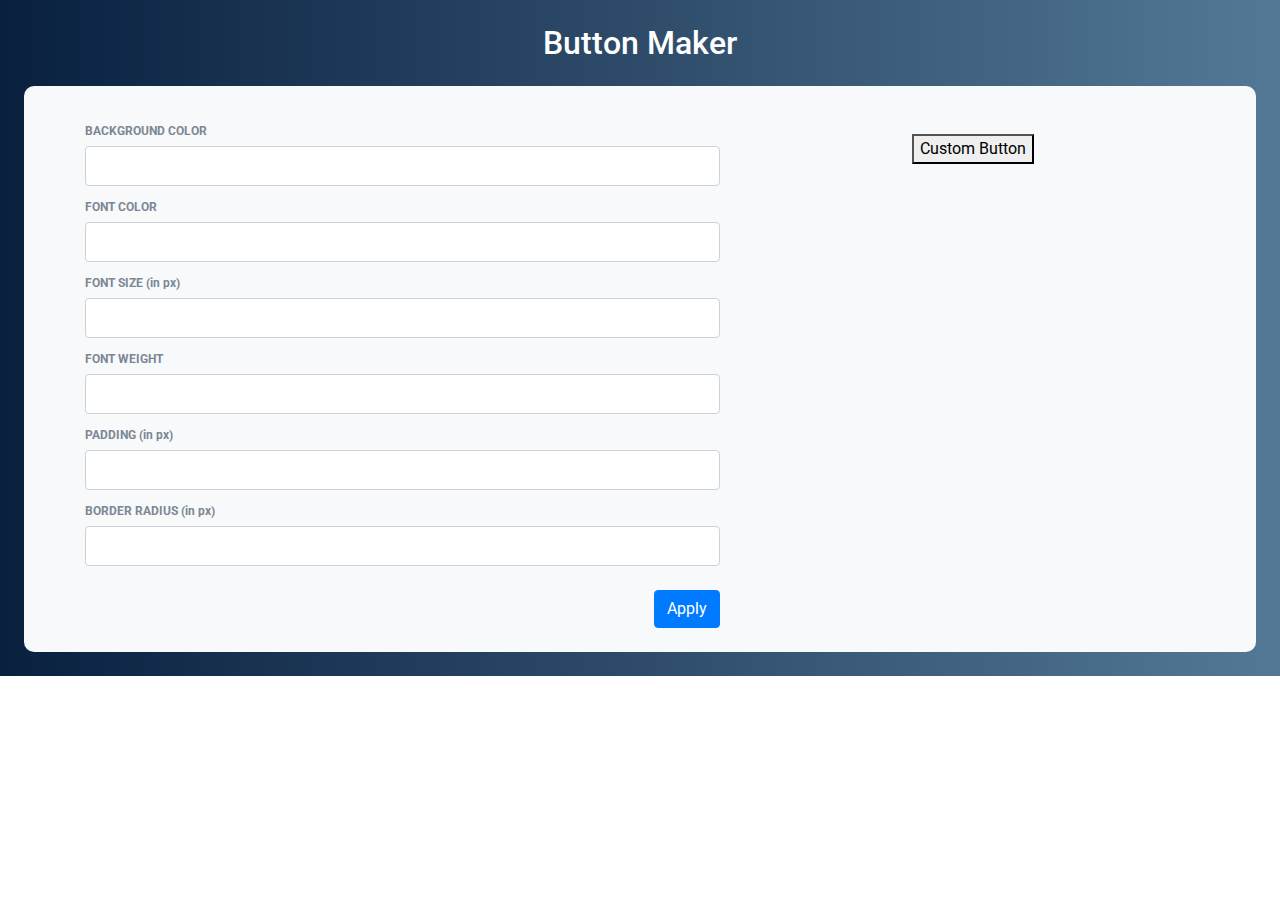
<file: Button Maker/index.html>
<!DOCTYPE html>
<html>
  <head>
    <link rel="stylesheet" href="style.css" />
    <link
      rel="stylesheet"
      href="https://stackpath.bootstrapcdn.com/bootstrap/4.5.2/css/bootstrap.min.css"
      integrity="sha384-JcKb8q3iqJ61gNV9KGb8thSsNjpSL0n8PARn9HuZOnIxN0hoP+VmmDGMN5t9UJ0Z"
      crossorigin="anonymous"
    />
    <script
      src="https://code.jquery.com/jquery-3.5.1.slim.min.js"
      integrity="sha384-DfXdz2htPH0lsSSs5nCTpuj/zy4C+OGpamoFVy38MVBnE+IbbVYUew+OrCXaRkfj"
      crossorigin="anonymous"
    ></script>
    <script
      src="https://cdn.jsdelivr.net/npm/popper.js@1.16.1/dist/umd/popper.min.js"
      integrity="sha384-9/reFTGAW83EW2RDu2S0VKaIzap3H66lZH81PoYlFhbGU+6BZp6G7niu735Sk7lN"
      crossorigin="anonymous"
    ></script>
    <script
      src="https://stackpath.bootstrapcdn.com/bootstrap/4.5.2/js/bootstrap.min.js"
      integrity="sha384-B4gt1jrGC7Jh4AgTPSdUtOBvfO8shuf57BaghqFfPlYxofvL8/KUEfYiJOMMV+rV"
      crossorigin="anonymous"
    ></script>
  </head>

  <body>
    <div class="button-maker-bg-container p-4">
      <h1 class="button-maker-heading text-center mb-4">Button Maker</h1>
      <div class="button-maker-container bg-light pt-4 pb-4">
        <div class="container">
          <div class="row">
            <div class="col-12 col-md-7">
              <p class="input-label">BACKGROUND COLOR</p>
              <input class="user-input" type="text" id="bgColorInput" />
              <p class="input-label">FONT COLOR</p>
              <input class="user-input" type="text" id="fontColorInput" />
              <p class="input-label">FONT SIZE (in px)</p>
              <input class="user-input" type="text" id="fontSizeInput" />
              <p class="input-label">FONT WEIGHT</p>
              <input class="user-input" type="text" id="fontWeightInput" />
              <p class="input-label">PADDING (in px)</p>
              <input class="user-input" type="text" id="paddingInput" />
              <p class="input-label">BORDER RADIUS (in px)</p>
              <input class="user-input" type="text" id="borderRadiusInput" />
              <div class="text-right mt-4">
                <button
                  id="applyButton"
                  class="btn btn-primary"
                  onclick="apply()"
                >
                  Apply
                </button>
              </div>
            </div>
            <div class="col-12 col-md-5 mt-4 text-center">
              <button class="custom-button" id="customButton">
                Custom Button
              </button>
            </div>
          </div>
        </div>
      </div>
    </div>
    <script src="main.js"></script>
  </body>
</html>
</file>
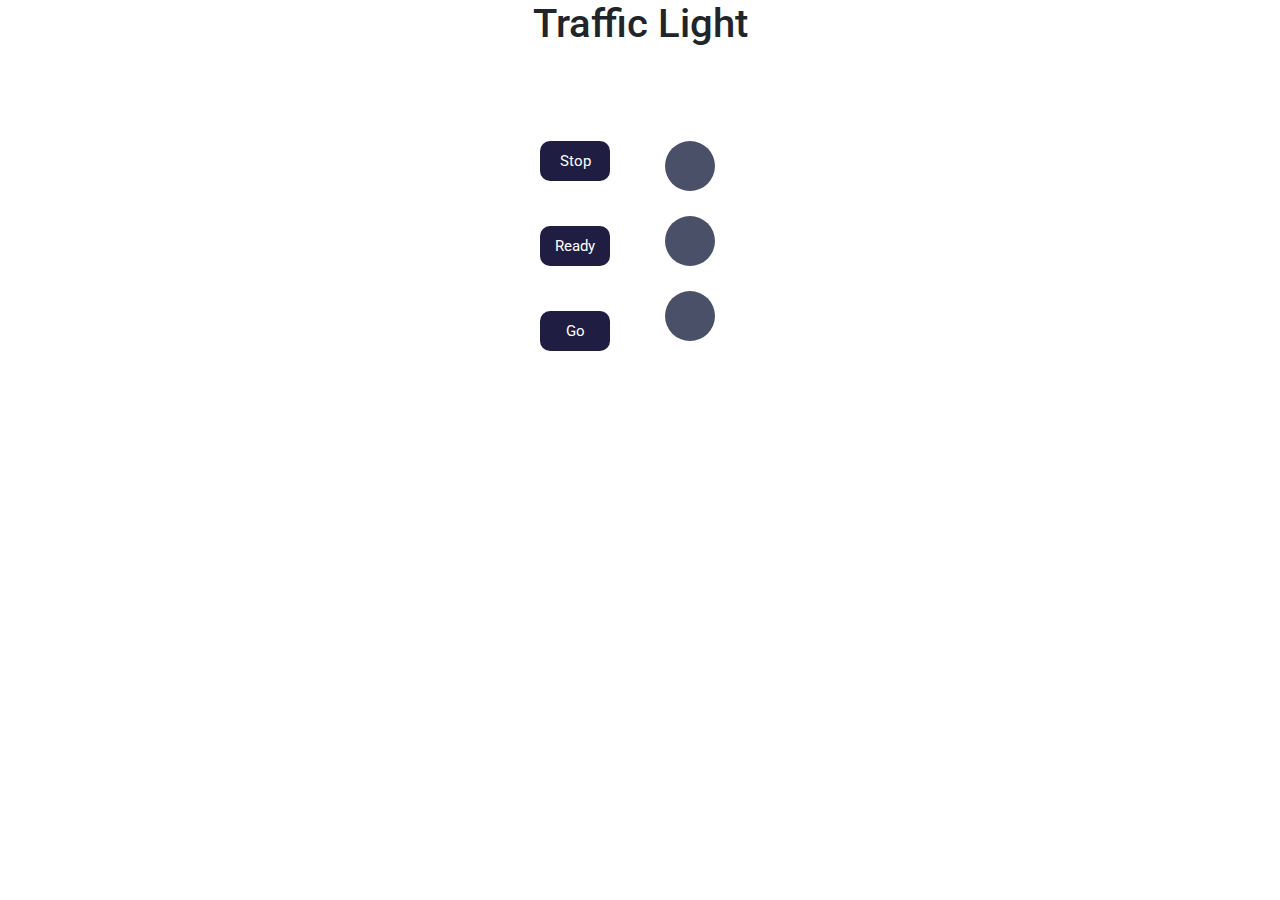
<file: jsCodePart1/index.html>
<!DOCTYPE html>
<html>
  <head>
    <link rel="stylesheet" href="style.css" />
    <link
      rel="stylesheet"
      href="https://stackpath.bootstrapcdn.com/bootstrap/4.5.2/css/bootstrap.min.css"
      integrity="sha384-JcKb8q3iqJ61gNV9KGb8thSsNjpSL0n8PARn9HuZOnIxN0hoP+VmmDGMN5t9UJ0Z"
      crossorigin="anonymous"
    />
    <script
      src="https://code.jquery.com/jquery-3.5.1.slim.min.js"
      integrity="sha384-DfXdz2htPH0lsSSs5nCTpuj/zy4C+OGpamoFVy38MVBnE+IbbVYUew+OrCXaRkfj"
      crossorigin="anonymous"
    ></script>
    <script
      src="https://cdn.jsdelivr.net/npm/popper.js@1.16.1/dist/umd/popper.min.js"
      integrity="sha384-9/reFTGAW83EW2RDu2S0VKaIzap3H66lZH81PoYlFhbGU+6BZp6G7niu735Sk7lN"
      crossorigin="anonymous"
    ></script>
    <script
      src="https://stackpath.bootstrapcdn.com/bootstrap/4.5.2/js/bootstrap.min.js"
      integrity="sha384-B4gt1jrGC7Jh4AgTPSdUtOBvfO8shuf57BaghqFfPlYxofvL8/KUEfYiJOMMV+rV"
      crossorigin="anonymous"
    ></script>
  </head>

  <body>
    <div class="Traffic-light-container">
      <h1 class="traf-light-heading text-center">Traffic Light</h1>
      <div class="d-flex flex-row justify-content-center m-5">
        <div class="d-flex flex-column">
          <button id="stopButton" class="button" onclick="turnOnRed()">
            Stop
          </button>
          <button id="readyButton" class="button" onclick="turnOnYellow()">
            Ready
          </button>
          <button id="goButton" class="button" onclick="turnOnGreen()">
            Go
          </button>
        </div>
        <div class="traffic-light">
          <div id="stopLight" class="bulb"></div>
          <div id="readyLight" class="bulb"></div>
          <div id="goLight" class="bulb"></div>
        </div>
      </div>
    </div>
    <script src="main.js"></script>
  </body>
</html>
</file>
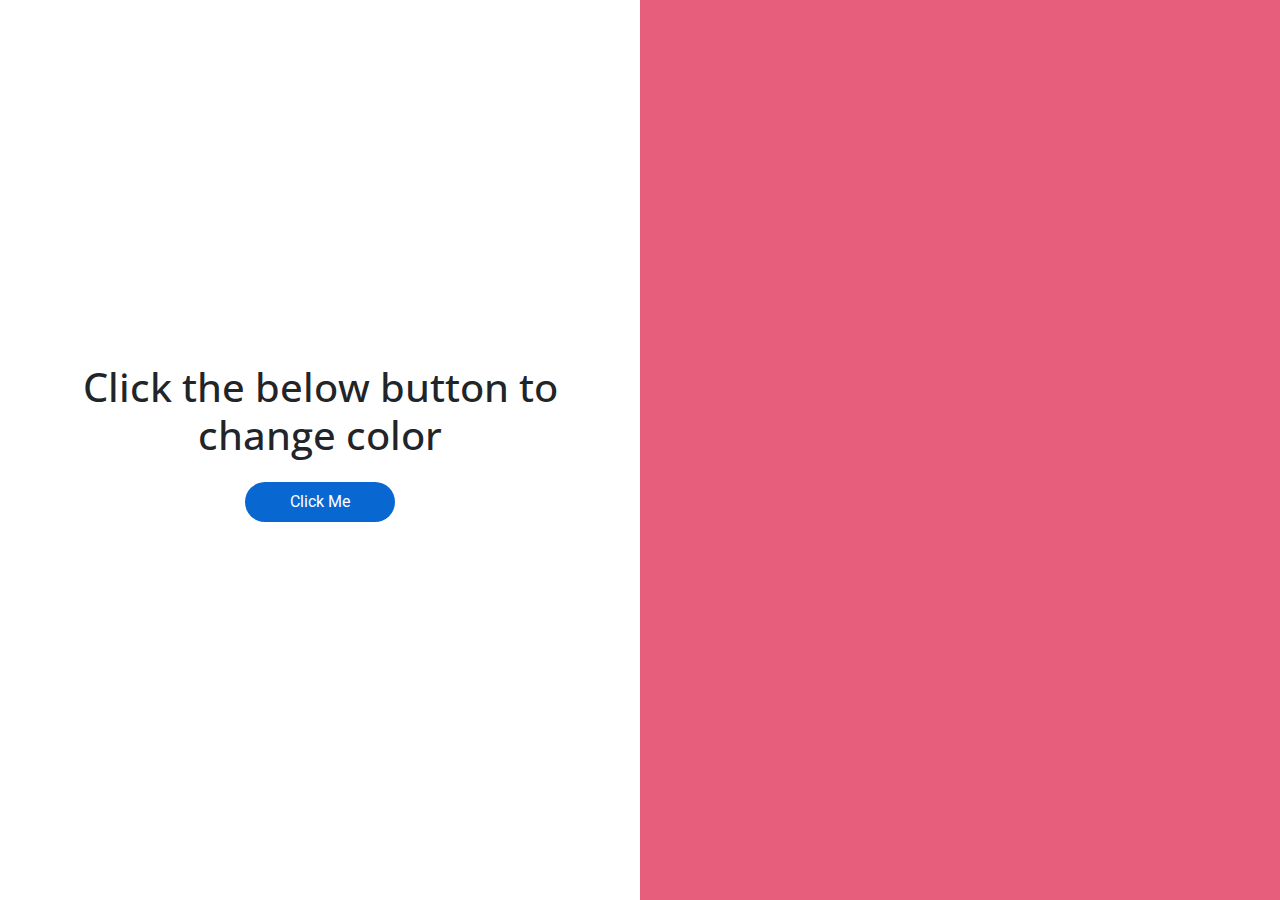
<file: Random Color Generator/index.html>
<!DOCTYPE html>
<html>
  <head>
    <link rel="stylesheet" href="style.css" />
    <link
      rel="stylesheet"
      href="https://stackpath.bootstrapcdn.com/bootstrap/4.5.2/css/bootstrap.min.css"
      integrity="sha384-JcKb8q3iqJ61gNV9KGb8thSsNjpSL0n8PARn9HuZOnIxN0hoP+VmmDGMN5t9UJ0Z"
      crossorigin="anonymous"
    />
    <script
      src="https://code.jquery.com/jquery-3.5.1.slim.min.js"
      integrity="sha384-DfXdz2htPH0lsSSs5nCTpuj/zy4C+OGpamoFVy38MVBnE+IbbVYUew+OrCXaRkfj"
      crossorigin="anonymous"
    ></script>
    <script
      src="https://cdn.jsdelivr.net/npm/popper.js@1.16.1/dist/umd/popper.min.js"
      integrity="sha384-9/reFTGAW83EW2RDu2S0VKaIzap3H66lZH81PoYlFhbGU+6BZp6G7niu735Sk7lN"
      crossorigin="anonymous"
    ></script>
    <script
      src="https://stackpath.bootstrapcdn.com/bootstrap/4.5.2/js/bootstrap.min.js"
      integrity="sha384-B4gt1jrGC7Jh4AgTPSdUtOBvfO8shuf57BaghqFfPlYxofvL8/KUEfYiJOMMV+rV"
      crossorigin="anonymous"
    ></script>
  </head>

  <body>
    <div class="container-fluid">
      <div class="row">
        <div class="col-12 col-md-6 d-flex flex-column justify-content-center">
          <div class="text-center p-4">
            <h1 class="instruction">Click the below button to change color</h1>
            <button id="button" class="button" onclick="onChangeBgColor()">
              Click Me
            </button>
          </div>
        </div>
        <div id="bgContainer" class="col-12 col-md-6 bg-container"></div>
      </div>
    </div>
    <script src="main.js"></script>
  </body>
</html>
</file>
<file: Button Maker/style.css>
@import url("https://fonts.googleapis.com/css2?family=Bree+Serif&family=Caveat:wght@400;700&family=Lobster&family=Monoton&family=Open+Sans:ital,wght@0,400;0,700;1,400;1,700&family=Playfair+Display+SC:ital,wght@0,400;0,700;1,700&family=Playfair+Display:ital,wght@0,400;0,700;1,700&family=Roboto:ital,wght@0,400;0,700;1,400;1,700&family=Source+Sans+Pro:ital,wght@0,400;0,700;1,700&family=Work+Sans:ital,wght@0,400;0,700;1,700&display=swap");

.button-maker-bg-container {
    background-image: linear-gradient(to right, #09203f, #537895);
}

.button-maker-heading {
    color: #ffffff;
    font-family: "Roboto";
    font-size: 32px;
    font-weight: 500;
}

.button-maker-container {
    border-radius: 10px;
}

.input-label {
    color: #7b8794;
    font-family: "Roboto";
    font-size: 12px;
    font-weight: bold;
    margin-top: 12px;
    margin-bottom: 6px;
}

.user-input {
    width: 100%;
    height: 40px;
    border-style: solid;
    border-width: 1px;
    border-color: #cbd2d9;
    border-radius: 4px;
    padding-left: 12px;
}

.custom-button {
    font-family: "Roboto";
}
</file>
<file: jsCodePart1/style.css>
@import url('https://fonts.googleapis.com/css2?family=Bree+Serif&family=Caveat:wght@400;700&family=Lobster&family=Monoton&family=Open+Sans:ital,wght@0,400;0,700;1,400;1,700&family=Playfair+Display+SC:ital,wght@0,400;0,700;1,700&family=Playfair+Display:ital,wght@0,400;0,700;1,700&family=Roboto:ital,wght@0,400;0,700;1,400;1,700&family=Source+Sans+Pro:ital,wght@0,400;0,700;1,700&family=Work+Sans:ital,wght@0,400;0,700;1,700&display=swap');

.traffic-light-container {
    background-color: #86d2f2;
    padding: 20px;
}

.traffic-light-heading {
    color: #1f1d41;
    font-family: "Roboto";
    font-size: 46px;
    font-weight: bold;
}

.button {
    background-color: #1f1d41;
    color: white;
    font-family: "Roboto";
    font-size: 15px;
    width: 70px;
    height: 40px;
    border-width: 0;
    border-radius: 10px;
    margin-top: 45px;
}

.traffic-light {
    background-color: #1fd41;
    width: 100px;
    height: 300px;
    border-radius: 40px;
    margin-left: 30px;
    padding: 20px;
}

.bulb {
    background-color: #4b5069;
    width: 50px;
    height: 50px;
    border-radius: 50px;
    margin-top: 25px;
    margin-bottom: 25px;
    margin-left: 5px;
}
</file>
<file: Random Color Generator/style.css>
@import url("https://fonts.googleapis.com/css2?family=Bree+Serif&family=Caveat:wght@400;700&family=Lobster&family=Monoton&family=Open+Sans:ital,wght@0,400;0,700;1,400;1,700&family=Playfair+Display+SC:ital,wght@0,400;0,700;1,700&family=Playfair+Display:ital,wght@0,400;0,700;1,700&family=Roboto:ital,wght@0,400;0,700;1,400;1,700&family=Source+Sans+Pro:ital,wght@0,400;0,700;1,700&family=Work+Sans:ital,wght@0,400;0,700;1,700&display=swap");

.instruction {
    font-family: "Open Sans";
}

.button {
    color: white;
    background-color: #0967d2;
    width: 150px;
    height: 40px;
    border-width: 0;
    border-radius: 25px;
    margin: 15px;
}

.bg-container {
    height: 100vh;
}
</file>
